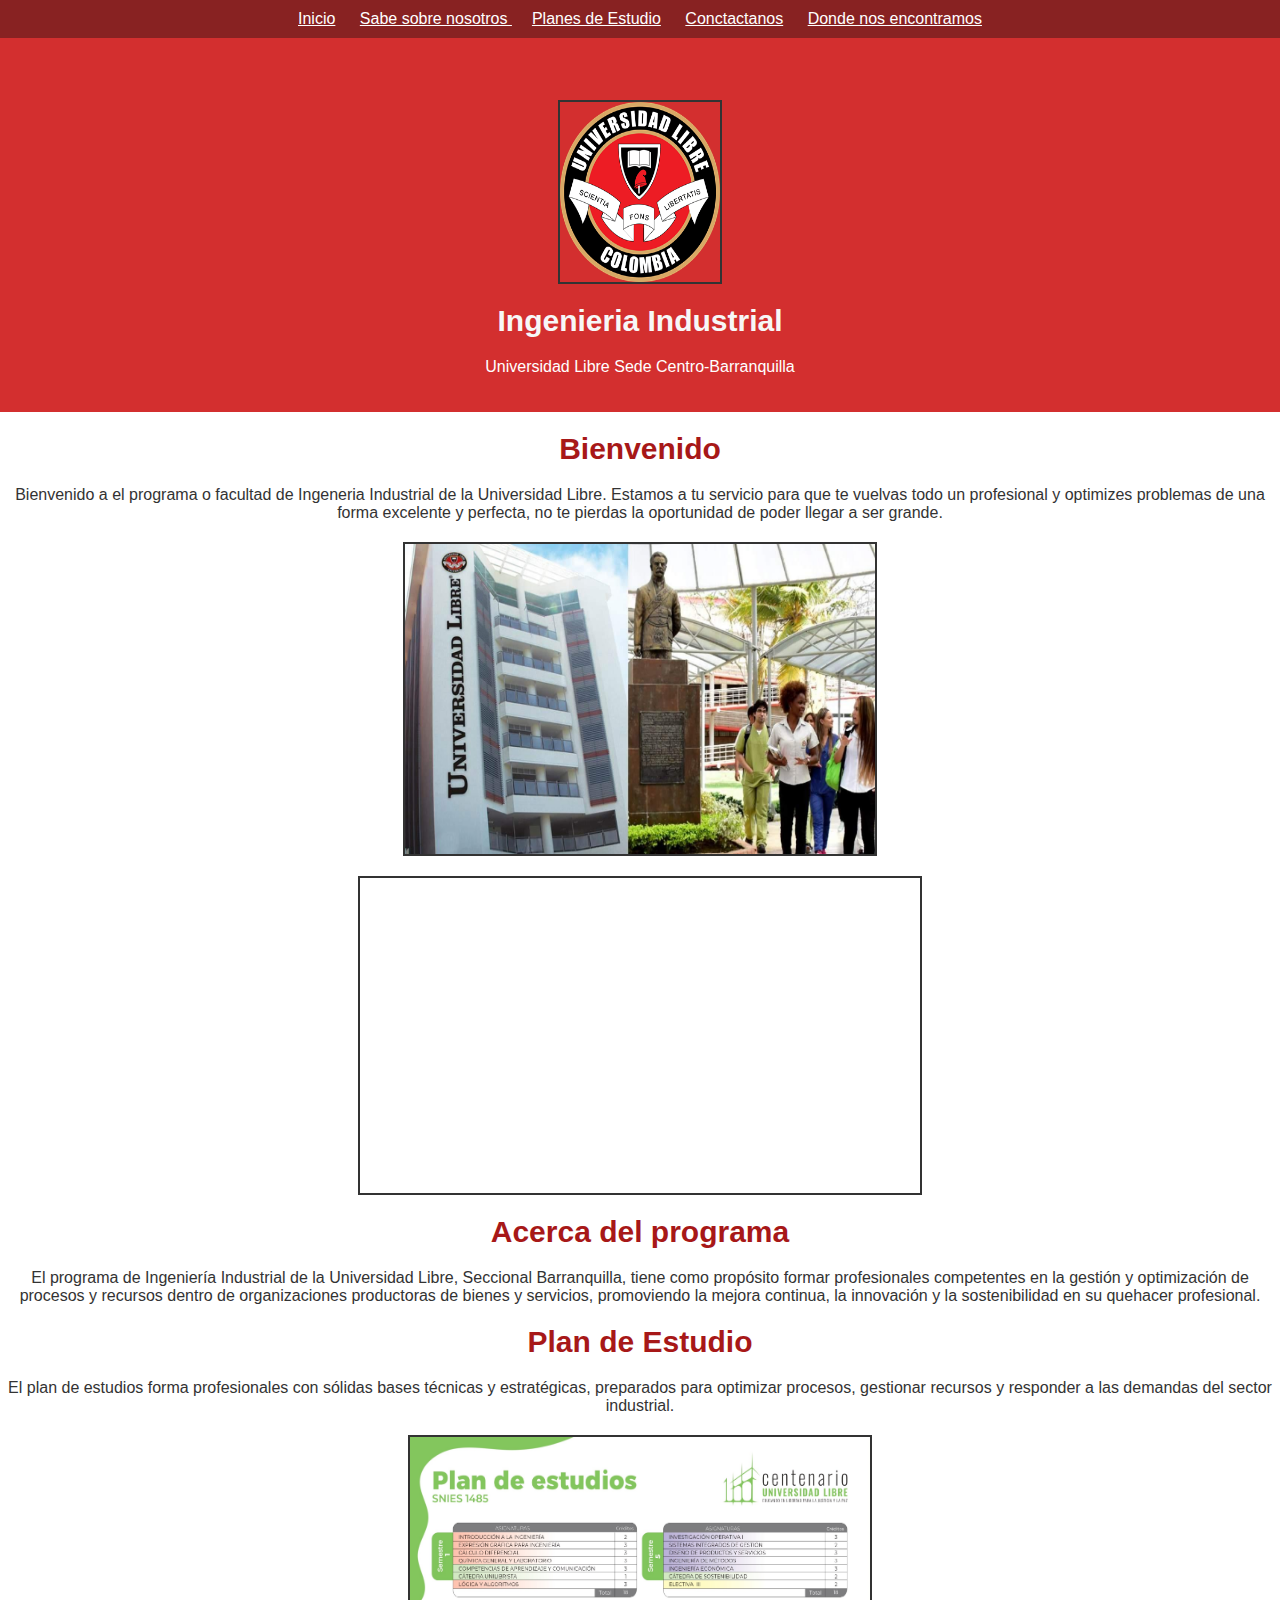
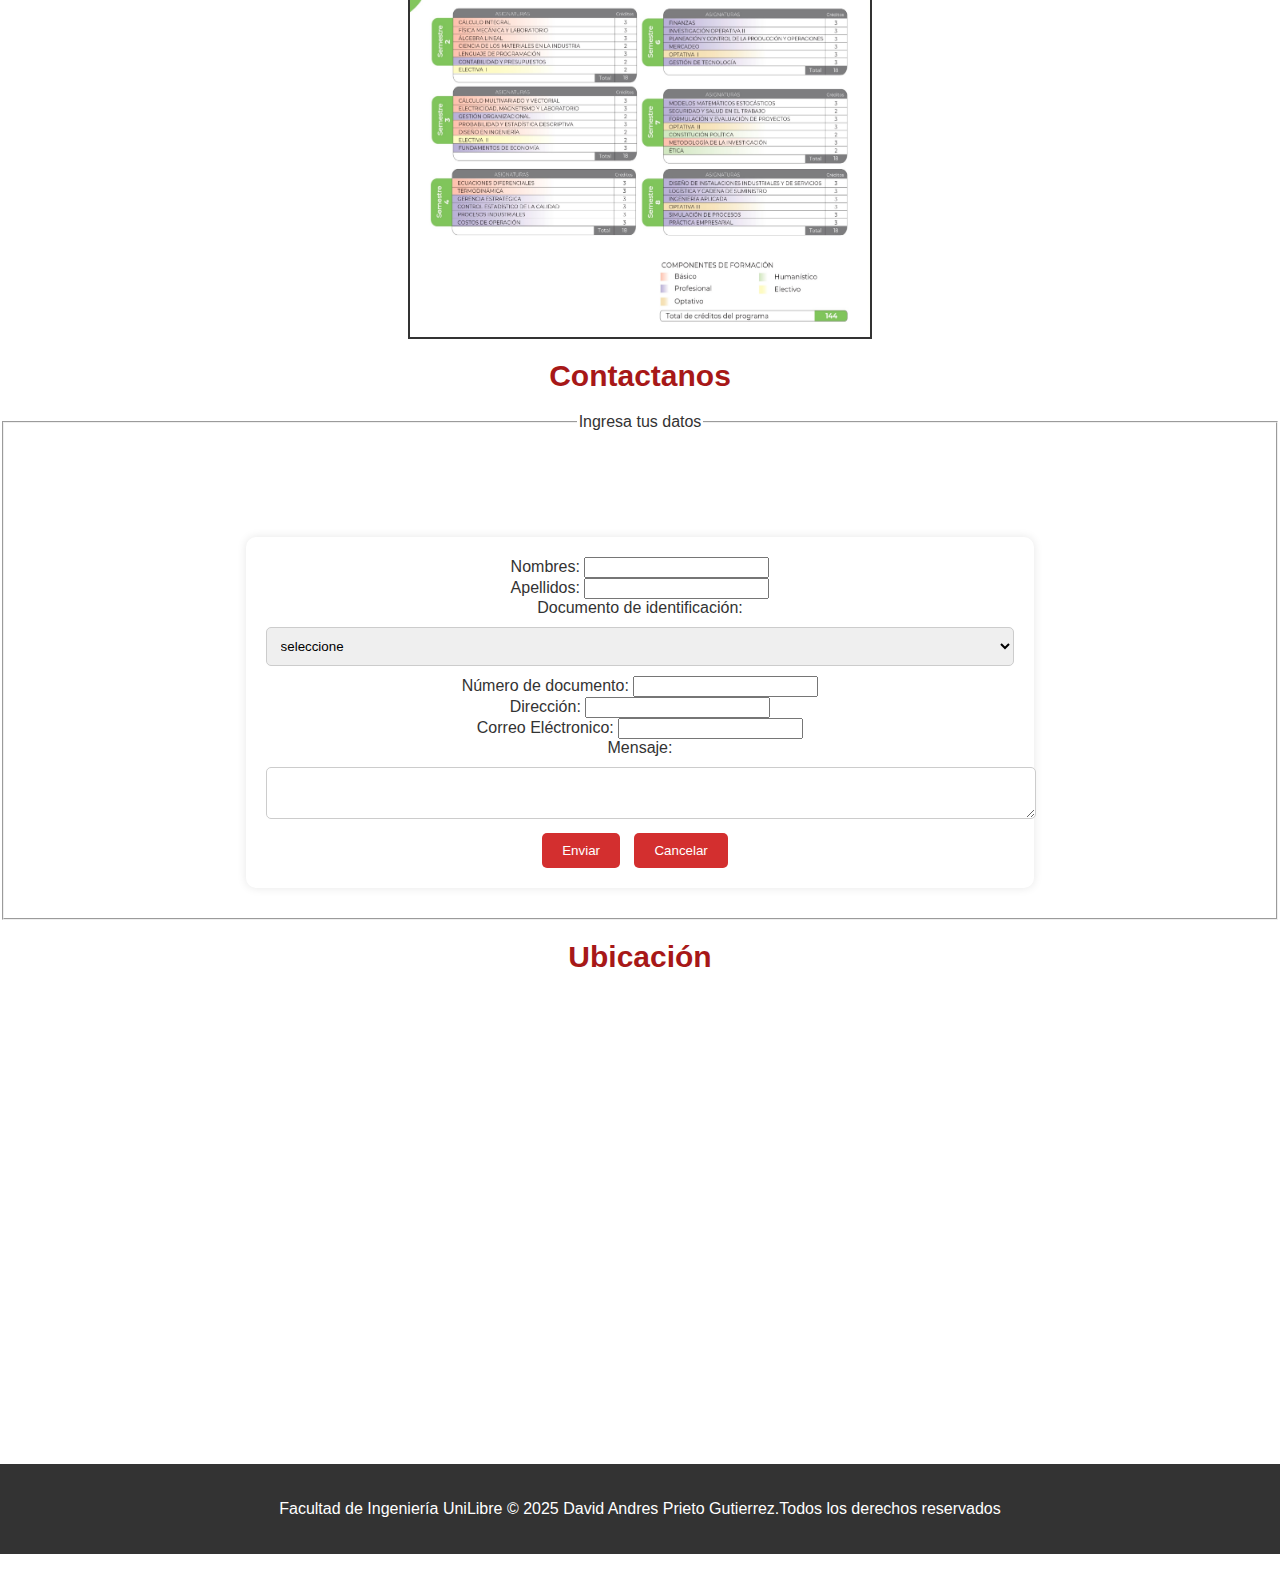
<file: index.html>
<!DOCTYPE html>
<html lang="en">
<head>
    <meta charset="UTF-8">
    <meta name="viewport" content="width=device-width, initial-scale=1.0">
    <title>Universidad Libre-Barranquilla</title>
    <link rel="stylesheet" href="style.css">
</head>
<body>
    <header>
       <img src="logotipo.png" alt="foto1" width="160" height="180" border="0"></img> 
        <h1>Ingenieria Industrial</h1>
        <p>Universidad Libre Sede Centro-Barranquilla</p>

    </header>
    <nav>
        <a href="#Inicio">Inicio</a>
        <a href="#Sabe sobre nosotros ">Sabe sobre nosotros </a>
        <a href="#Plan de Estudio">Planes de Estudio</a>
        <a href="#Contactanos">Conctactanos</a>
        <a href="#Donde nos encontramos  ">Donde nos encontramos  </a>
        

    </nav>
    <div id="Inicio">
        <h2>Bienvenido</h2>
        <p>Bienvenido a el programa o facultad de Ingeneria Industrial de la Universidad Libre. Estamos a tu servicio para que te vuelvas todo un profesional y optimizes problemas de una forma excelente y perfecta, no te pierdas la oportunidad de poder llegar a ser grande.</p>
        <img src="imagen1.jpg" alt="foto2" width="470" height="310" border="2">
        <iframe width="560" height="315" src="https://www.youtube.com/embed/YAN-pNqshnE?si=0b8-p4_zIGBX2Pur" title="YouTube video player" frameborder="0" allow="accelerometer; autoplay; clipboard-write; encrypted-media; gyroscope; picture-in-picture; web-share" referrerpolicy="strict-origin-when-cross-origin" allowfullscreen></iframe>

    </div>
    <div id="Sabe sobre nosotros">
        <h2>Acerca del programa</h2>
        <p>El programa de Ingeniería Industrial de la Universidad Libre, Seccional Barranquilla, tiene como propósito formar profesionales competentes en la gestión y optimización de procesos y recursos dentro de organizaciones productoras de bienes y servicios, promoviendo la mejora continua, la innovación y la sostenibilidad en su quehacer profesional.</p>

    </div>  
     
    <div id="Plan de Estudio">
        <h2>Plan de Estudio</h2>
        <p>El plan de estudios forma profesionales con sólidas bases técnicas y estratégicas, preparados para optimizar procesos, gestionar recursos y responder a las demandas del sector industrial.</p>
        <img src="plan.jpg" alt="foto3" width="460" height="500" border="2">
        
    </div>

    <div id="Contactanos">
        <h2>Contactanos</h2>
        <fieldset>
            <legend>Ingresa tus datos</legend>
            <form>
                Nombres:
                <input type="texto" required>
                <br>
                Apellidos:
                <input type="texto" required>
                <br>
                Documento de identificación:
                <select>
                    <option>seleccione</option>
                    <option>Tarjeta de identidad</option>
                    <option>Cédula de ciudadanía</option>
                </select>
                <br>
                Número de documento:
                <input type="texto" required></imput>
                <br>
                Dirección:
                
               <input type="texto"> 
               <br>
               Correo Eléctronico:
               <input type="texto" required>
               <br>
               Mensaje:
              <textarea ></textarea>
              <br>
              <button>Enviar</button>
              <button>Cancelar</button>
                
            </form>
        </fieldset> 
    </div>

    <div id="Donde nos encontramos">
         <h2>Ubicación</h2>
         <iframe src="https://www.google.com/maps/embed?pb=!1m18!1m12!1m3!1d3916.6650987340536!2d-74.7912332261663!3d10.988631389173342!2m3!1f0!2f0!3f0!3m2!1i1024!2i768!4f13.1!3m3!1m2!1s0x8ef42d7b34ed1f0b%3A0x1e939491885d8050!2sUniversidad%20Libre%20Sede%20Centro!5e0!3m2!1ses-419!2sco!4v1746740969940!5m2!1ses-419!2sco" width="600" height="450" style="border:0;" allowfullscreen="" loading="lazy" referrerpolicy="no-referrer-when-downgrade"></iframe>


    </div>
    <p><footer>
        <p>Facultad de Ingeniería UniLibre &copy; 2025 David Andres Prieto Gutierrez.Todos los derechos reservados</p>
    </footer>

    </p>
    


    
</body>
</html>
</file>
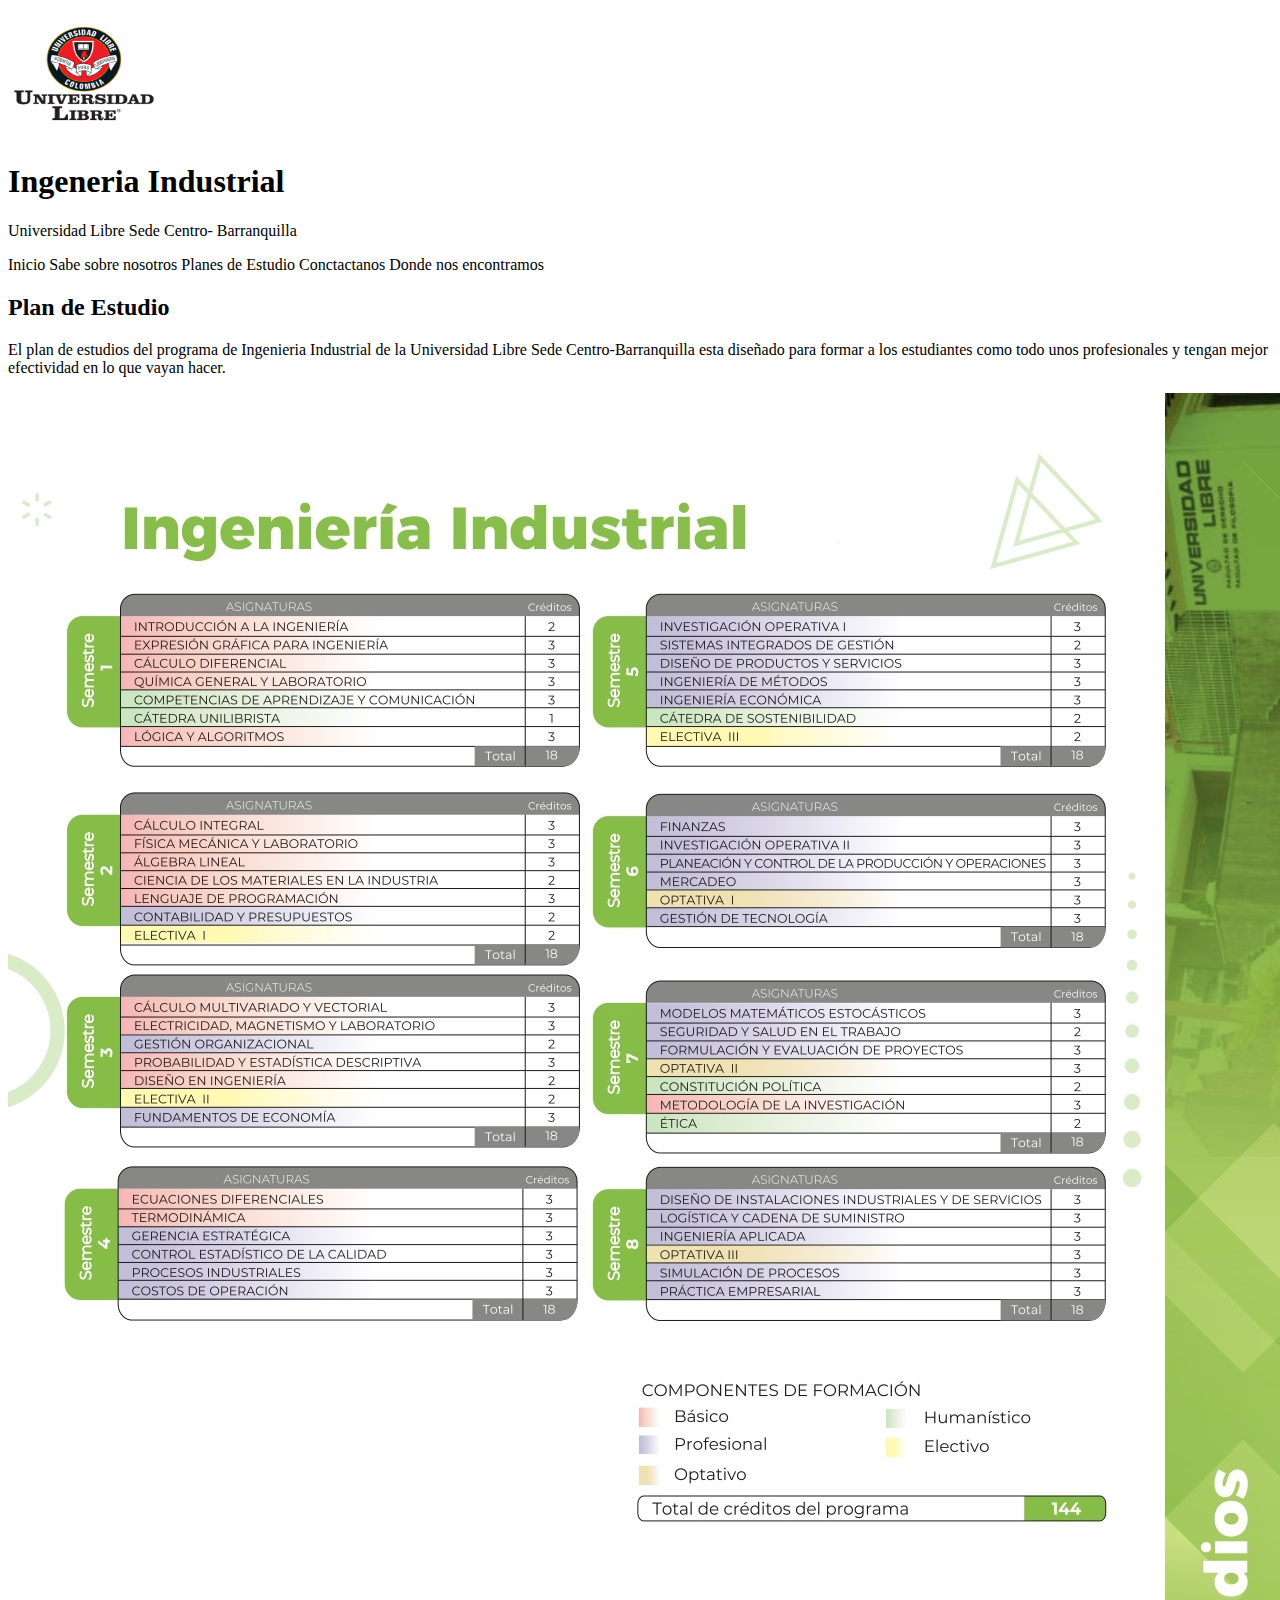
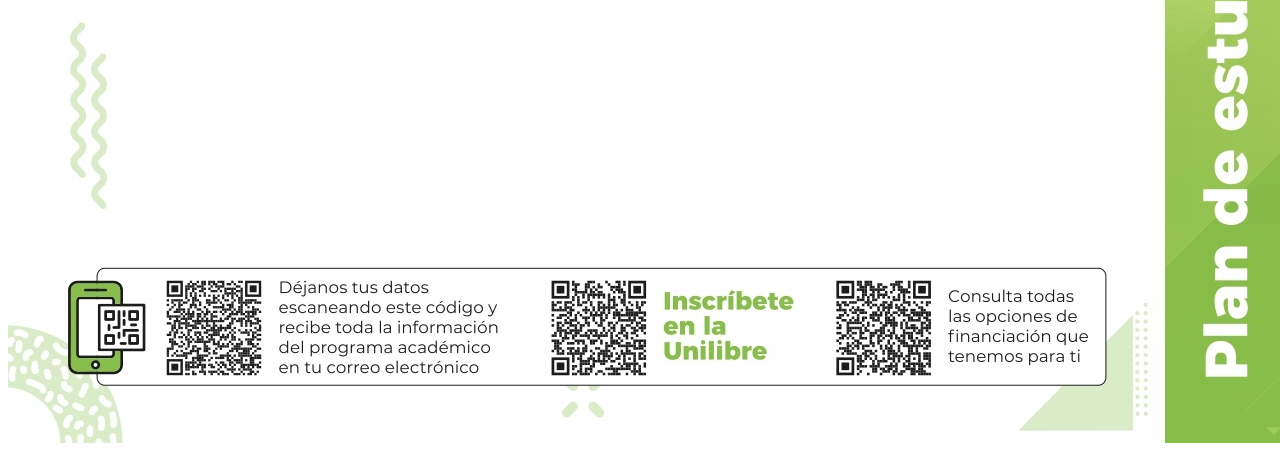
<file: PlanesdeEstudio.html>
<!DOCTYPE html>
<html lang="en">
<head>
    <meta charset="UTF-8">
    <meta name="viewport" content="width=device-width, initial-scale=1.0">
    <title>Universidad Libre-Barranquilla</title>
</head>
<body>
    <header>
        <img src="logo.png" alt="foto1" width="150" height="130">
        <h1>Ingeneria Industrial</h1>
        <p>Universidad Libre Sede Centro- Barranquilla</p>
    </header>
    <nav>
        <a heref="#Inicio">Inicio</a>
        <a heref="#Sabe sobre nosotros ">Sabe sobre nosotros </a>
        <a heref="#Planes de Estudio">Planes de Estudio</a>
        <a heref="#Conctactanos">Conctactanos</a>
        <a heref="#Donde nos encontramos  ">Donde nos encontramos  </a>
        
    </nav>
    <div id="Planes de Estudio">
        <h2>Plan de Estudio</h2>
        <p>El plan de estudios del programa de Ingenieria Industrial de la Universidad Libre Sede Centro-Barranquilla esta diseñado para formar a los estudiantes como todo unos profesionales y tengan mejor efectividad en lo que vayan hacer.</p>
        <img src="imagen3.jpg">

    </div>
</body>
</html>
</file>
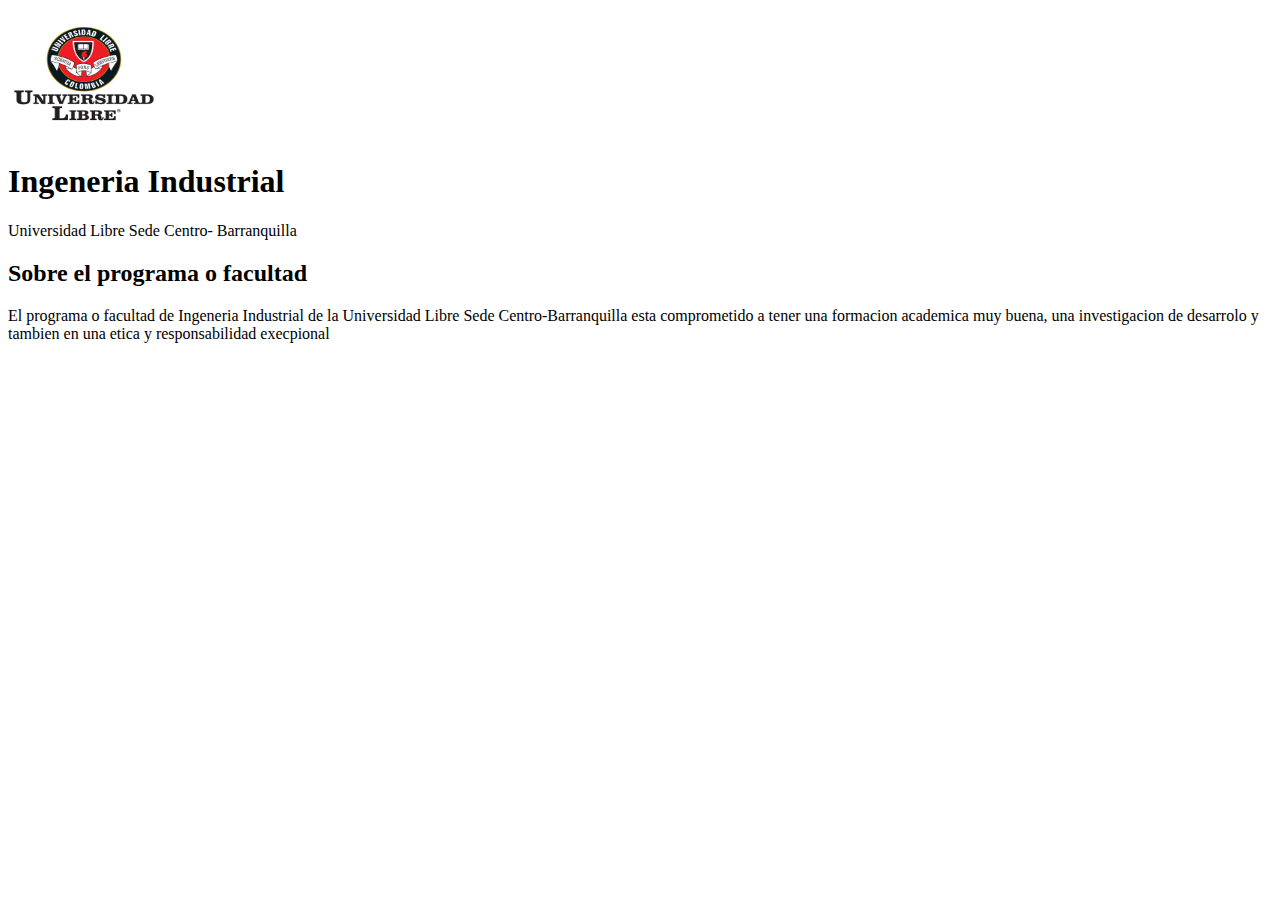
<file: Sabesobrenosotros.html>
<!DOCTYPE html>
<html lang="en">
<head>
    <meta charset="UTF-8">
    <meta name="viewport" content="width=device-width, initial-scale=1.0">
    <title>Universidad Libre-Barranquilla</title>
</head>
<body>
    <header>
        <img src="logo.png" alt="foto1" width="150" height="130">
        <h1>Ingeneria Industrial</h1>
        <p>Universidad Libre Sede Centro- Barranquilla</p>
    </header>
    <div id="Sabessobrenosotros">
        <h2>Sobre el programa o facultad</h2>
        <p>El programa o facultad de Ingeneria Industrial de la Universidad Libre Sede Centro-Barranquilla esta comprometido a tener una formacion academica muy buena, una investigacion de desarrolo y tambien en una etica y responsabilidad execpional
        </p>

    </div>
    
</body>
</html>
</file>
<file: style.css>
body {
    font-family: Arial, sans-serif; 
    background-color: white; 
    color: #333; 
    margin: 0;
    padding: 0;
    text-align: center; 
}


nav {
    position: fixed;
    top: 0;
    width: 100%;
    background-color: #882222; 
    padding: 10px 0;
  
    text-align: center;
}

nav a {
    color: white; 
  
    padding: 6px 10px;
  
}





header {
    background-color: #d32f2f; 
    color: white;
    padding: 80px 20px 20px; 
}

header img {
    width: 160px;
    height: 180px;
}

h1 {
    color: #f7f7f7; 
    font-size: 30px;
    margin: 20px 0;
    
}
h2 {
    color: #a71818; 
    font-size: 30px;
    margin: 20px 0;
}


img {
    display: block;
    margin: 20px auto;
    border: 2px solid #333; 
}

form {
    width: 60%; 
    margin: 100px auto 20px; 
    padding: 20px;
    background-color: white;
    border-radius: 10px;
    box-shadow: 0 0 10px rgba(0, 0, 0, 0.1);
}

input[type="text"], select, textarea {
    width: 100%;
    padding: 10px;
    margin: 10px 0;
    border: 1px solid #ccc;
    border-radius: 5px;
}

button {
    background-color: #d32f2f;
    color: white;
    padding: 10px 20px;
    border: none;
    border-radius: 5px;
    cursor: pointer;
    margin-right: 10px;
}

button:hover {
    background-color: #b71c1c;
}


iframe {
    display: block;
    margin: 20px auto;
    border: 2px solid #333; 
}


footer {
    text-align: center;
    padding: 20px;
    background-color: #333;
    color: white;
}


main {
    padding-top: 120px; 
}
</file>
